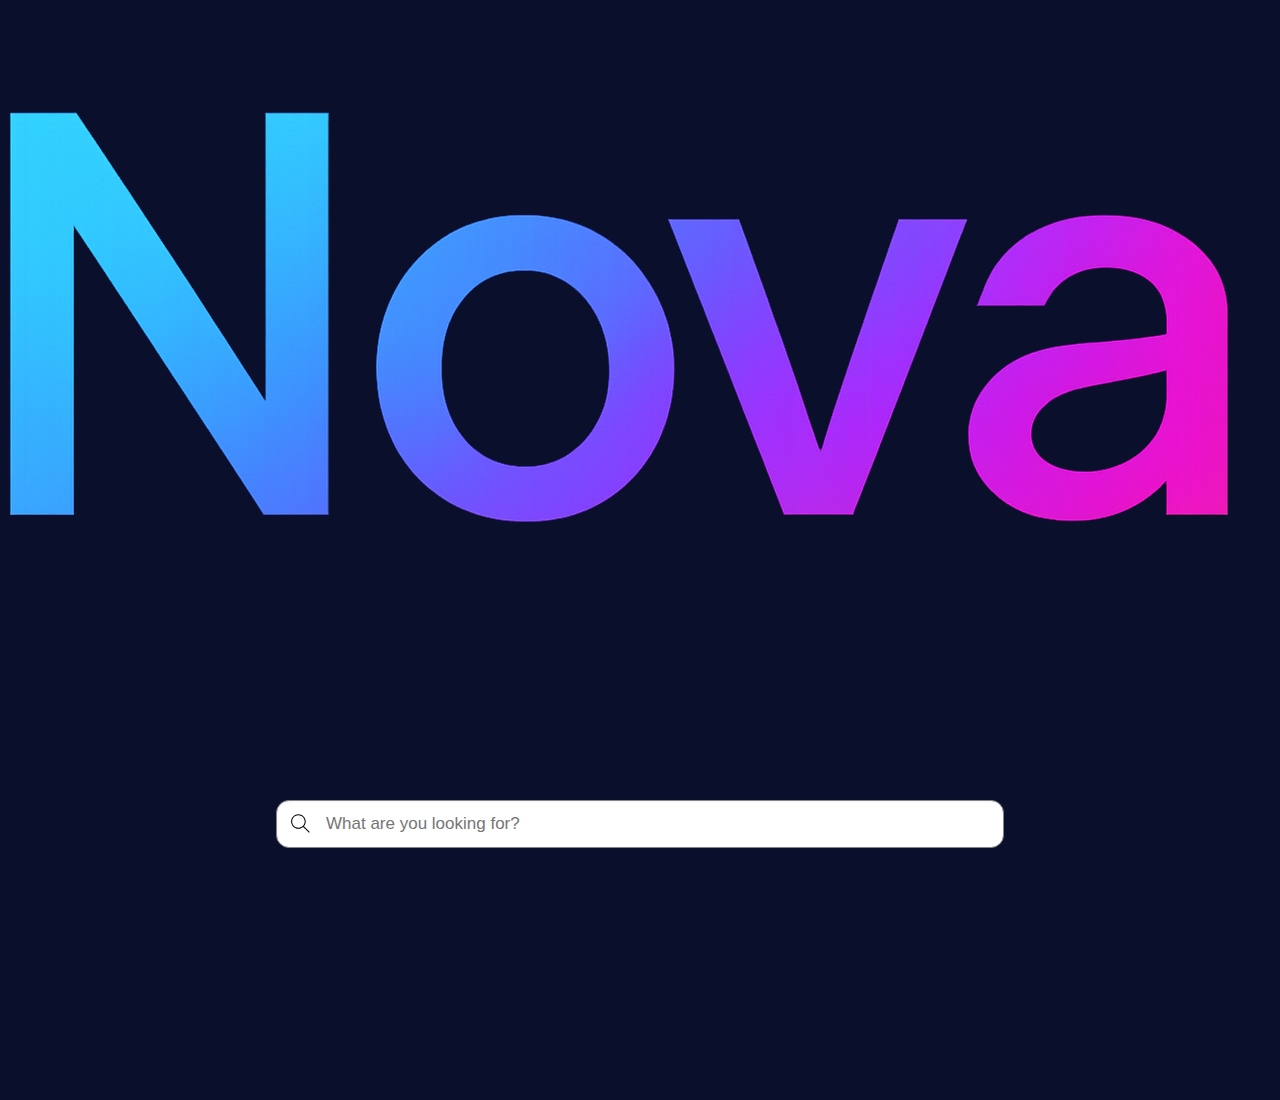
<file: hompage.html>
<!DOCTYPE html>
<html lang="en">
  <head>
    <meta charset="UTF-8" />
    <meta name="viewport" content="width=device-width, initial-scale=1.0" />
    <title>Nova</title>
    <link
      rel="icon"
      href="image/file_00000000e1c461f9a425912a16c49f72-removebg-preview.png"
    />
    <link rel="stylesheet" href="home.css" />
    <link rel="preconnect" href="https://fonts.googleapis.com" />
    <link rel="preconnect" href="https://fonts.gstatic.com" crossorigin />
    <link
      href="https://fonts.googleapis.com/css2?family=Roboto+Condensed:wght@400;700&family=Roboto:wght@400;700&display=swap"
      rel="stylesheet"
    />
  </head>

  <body>
    <div class="site">
      <!-- Logo -->
      <div class="go">
        <img src="image/file_00000000e33861f78775d9159bad979d.png" alt="Nova Logo" />
      </div>

      <!-- Search bar -->
      <div class="bar">
        <img class="icon" src="image/search.svg" alt="search" />
        <input
          class="put"
          type="search"
          placeholder="What are you looking for?"
        />
      </div>
    </div>
  </body>
</html>
</file>
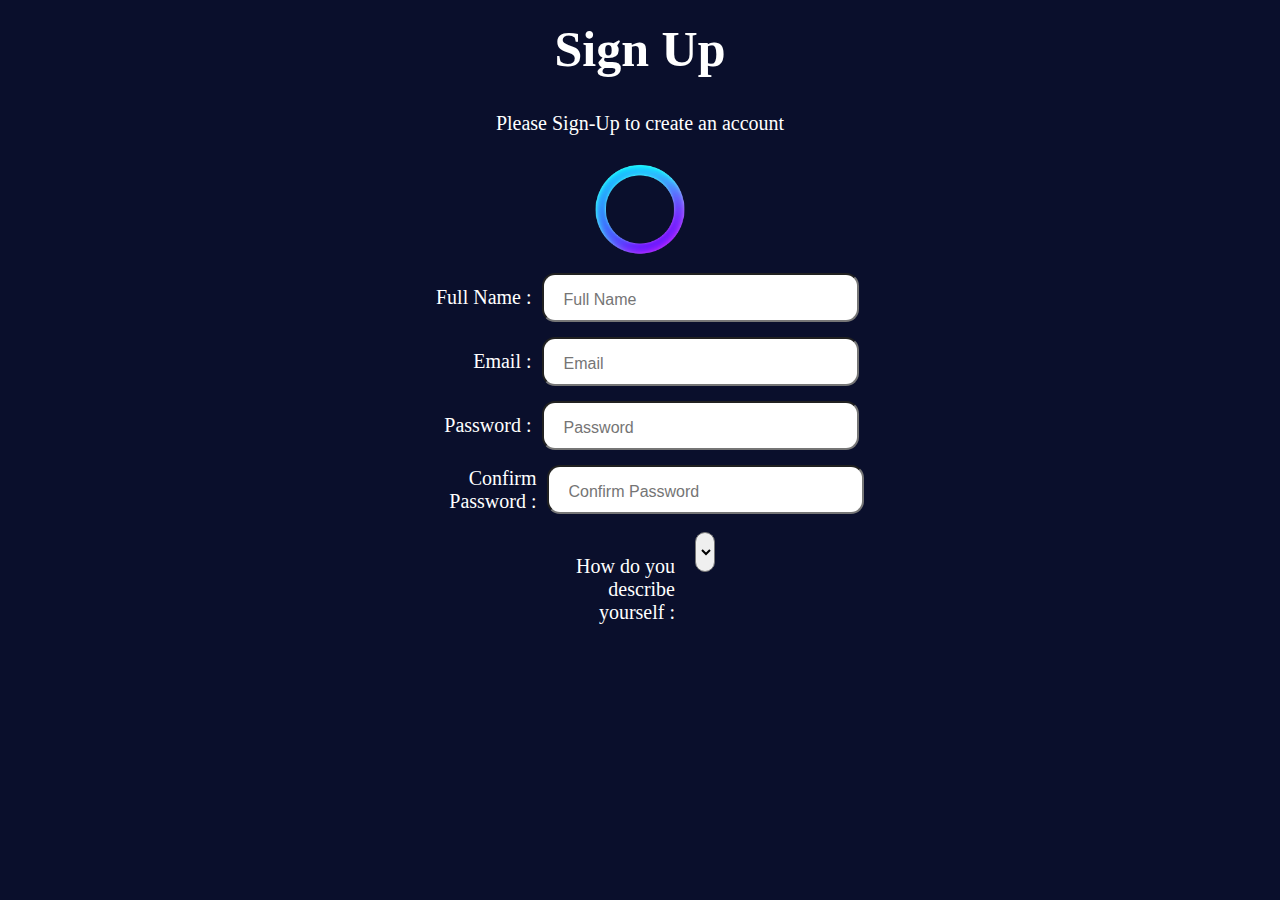
<file: sign-up.html>
<!DOCTYPE html>
<html lang="en">
  <head>
    <meta charset="UTF-8" />
    <meta name="viewport" content="width=device-width, initial-scale=1.0" />
    <link rel="preconnect" href="https://fonts.googleapis.com" />
    <link rel="preconnect" href="https://fonts.gstatic.com" crossorigin />
    <link
      href="https://fonts.googleapis.com/css2?family=Roboto+Condensed:ital,wght@0,100..900;1,100..900&family=Roboto:ital,wght@0,100..900;1,100..900&display=swap"
      rel="stylesheet"
    />
    <title>Sign-Up</title>
    <style>
      body {
        background-color: #0a0f2c;
        color: white;
        text-align: center;
        justify-content: space-between;
      }

      #form {
        display: flex;
        flex-direction: column;
        align-items: center;
        gap: 15px;
        margin-top: 20px;
        justify-content: space-between;
      }

      .form-group {
        display: flex;
        align-items: center;
        gap: 10px;
        justify-content: space-between;
      }
      .form-group label,
      input {
        font-size: 20px;
        display: inline-block;
      }

      label {
        width: 120px; /* fixes alignment */
        text-align: right;
        display: inline-block;
      }

      input,
      select {
        flex: 1;
        padding: 5px;
      }
      .form-group input {
        width: 288px;
        border-radius: 13px;
        padding-left: 20px;
        padding-top: 12px;
        padding-bottom: 10px;
      }
      .form-group input::placeholder {
        font-size: 16px;
      }
      .main {
        display: flex;
        justify-content: center;
        align-items: center;
        height: 300px;
        
        font-size:10px;
        
      }
      h1 {
        font-size: 50px;
        margin-top: 20px;
      }
      .pls {
        font-size: 20px;
      }
      #role {
        width: 20px;
        height: 40px;
        border-radius: 13px;
        font-size: 18px;
        padding-left: 10px;
        margin-left: 10px;
        margin-top:-76px;
        
      }
      .role {
      
        
        
      }
      
      .logo img {
        width:150px;
        height:150px;
        
    
      }
    </style>
  </head>
  <body>
    <h1>Sign Up</h1>
    <div class="pls">Please Sign-Up to create an account</div>
    <div class="logo">
      <img
        src="image/file_00000000e1c461f9a425912a16c49f72-removebg-preview.png"
        alt="OctaNova Logo"
       
      />
    <div class="main">
      <form id="form">
        <div class="form-group">
          <label for="fullname">Full Name : </label>
          <input id="fullname" type="text" placeholder="Full Name" /><br />
        </div>

        <div class="form-group">
          <label for="email">Email : </label>
          <input id="email" type="text" placeholder="Email" /><br />
        </div>

        <div class="form-group">
          <label for="password">Password : </label>
          <input id="password" type="password" placeholder="Password" /><br />
        </div>

        <div class="form-group">
          <label for="confirm-password">Confirm Password : </label>
          <input
            id="confirm-password"
            type="password"
            placeholder="Confirm Password"
          />
        </div>
        <br />

        <div class="form-group role">
          <label for="role">How do you describe yourself : </label>
          <select name="role" id="role">
            <option value="Dreamer">Dreamer</option>
            <option value="investor">Investor</option>
            <option value="company">Company</option>
            <option value="Talent">Talent</option>
          </select><br/>
        </div>
      </form>
    </div>
  </body>
</html>
</file>
<file: home.css>
body {
      background-color: #0a0f2c;
      color: #ffffff;
      text-align: center;
      display: flex;
      justify-content: center;
      margin: 0;
      height: 100vh;
      align-items: center;
      flex-direction: column;
      padding-bottom: 200px;
    }
    .logo {
      width: 219px;
      height: 206px;
      
    }
    h1 {
      margin-left: -37px;
      cursor: default;
    }
    .go {
      display: flex;
      justify-content: center;
      align-items: center;
      font-size: 63px;
      margin-bottom: -27px;
    }
    .put {
      width: 728px;
      height: 48px;
      border-radius: 13px;
      border-style: solid;
      padding-left: 49px;
      border-width: 1px;
      border-color: rgb(132, 132, 132);
      position: relative;
      font-size: 16px;
      box-shadow: inset 1px 1px 3px rgba(0, 0, 0, 0.05);

    }
    
    .put::placeholder {
      font: Roboto, Arial;
      font-size: 17px;
      height: 30px;
    }
    .bar {
      margin-top: -57px;
    }
    .site {
      margin-top: -220px;
    }
    .icon {
      width: 25px;
      position: absolute;
      z-index: 100;
      align-self: center;
      padding-left: 12px;
      cursor: pointer;
    }
</file>
